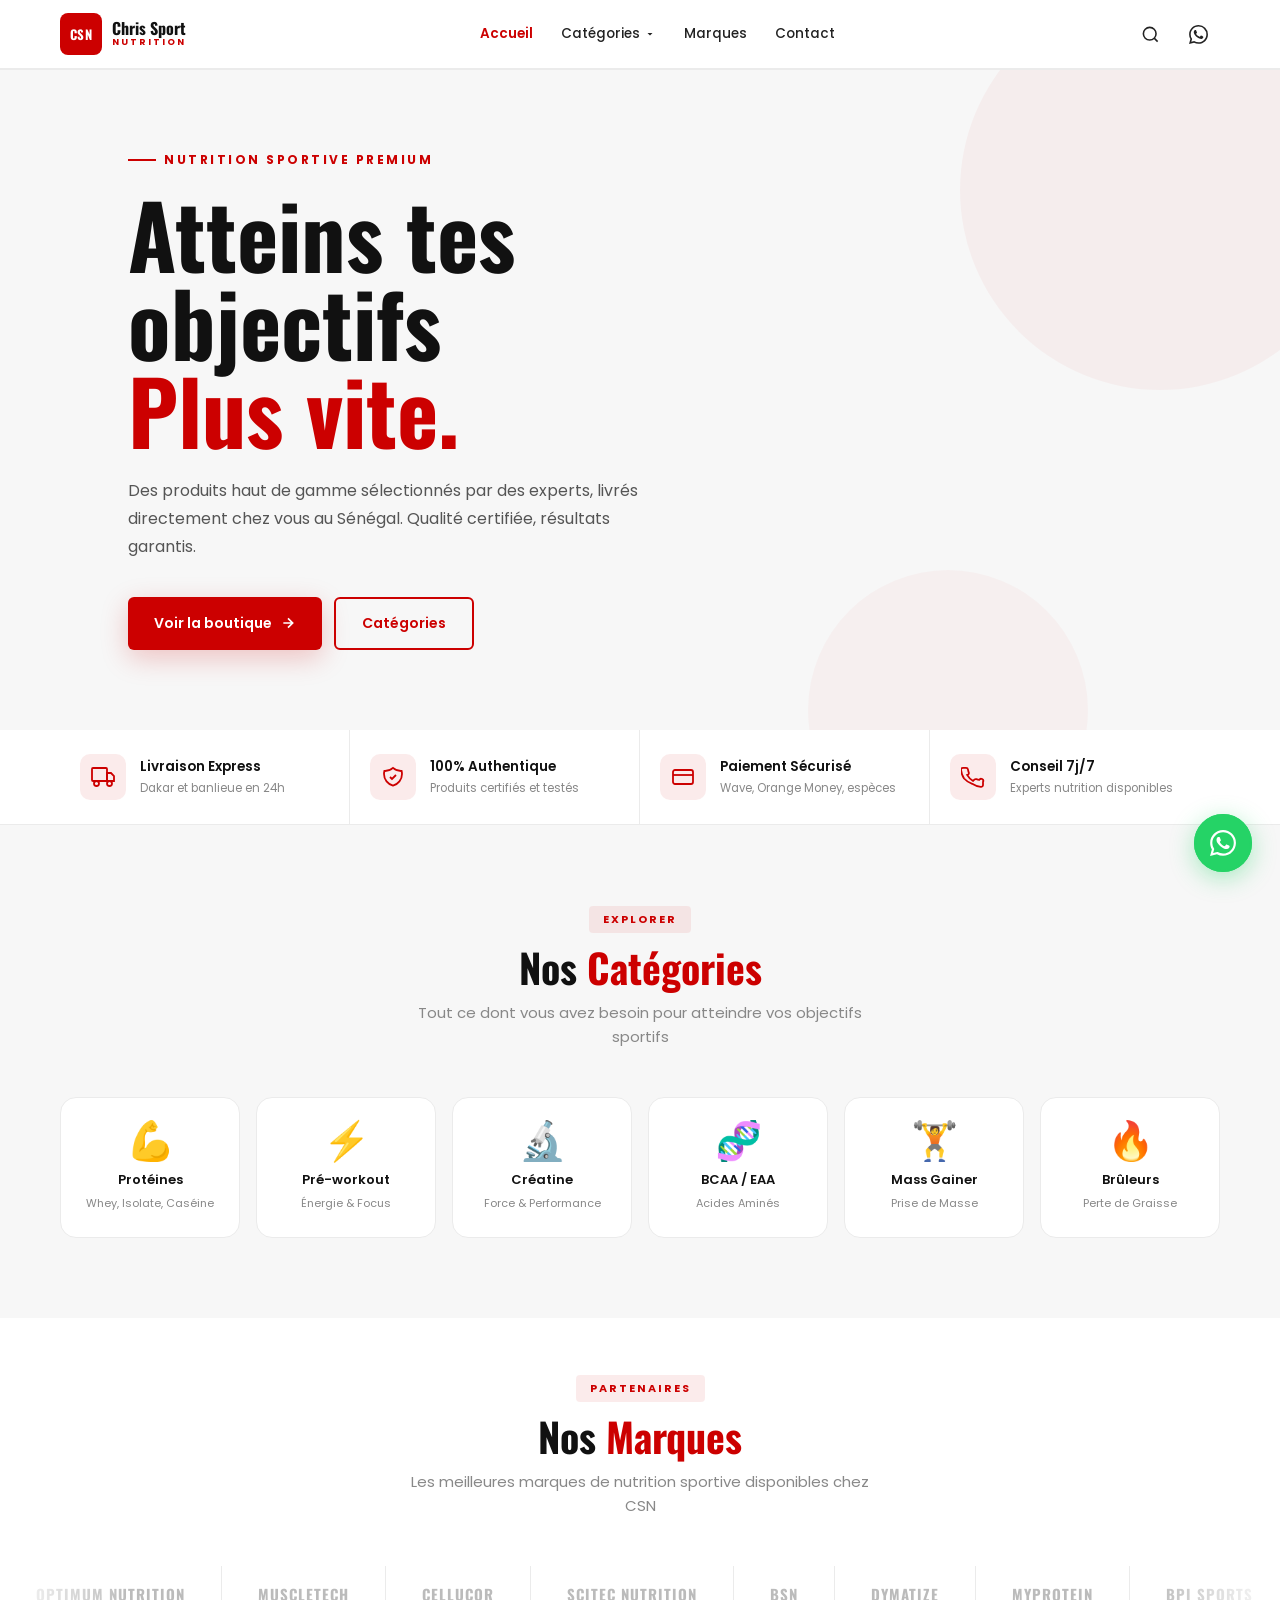
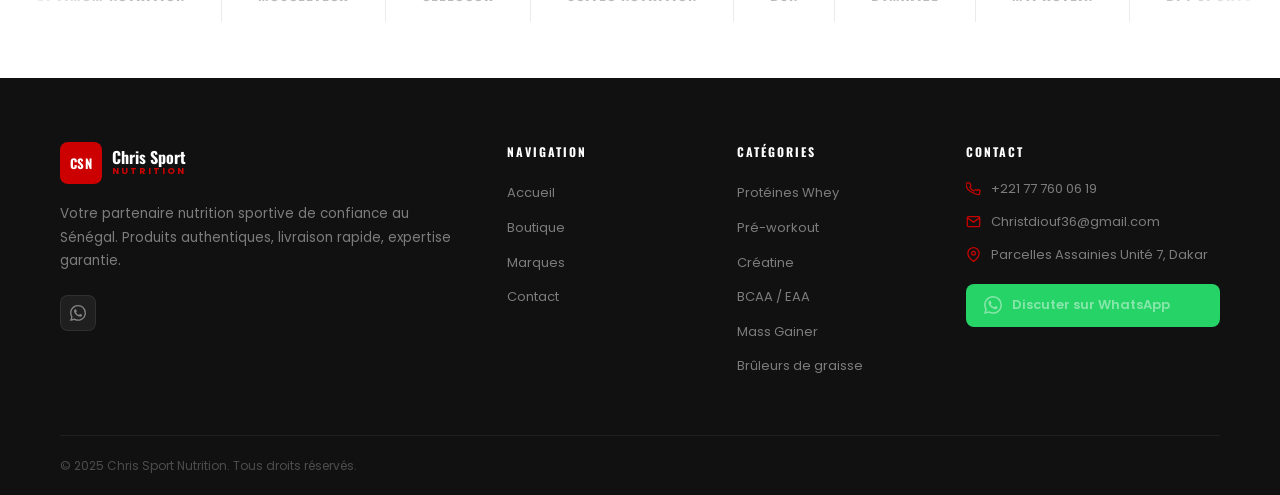
<file: index.html>
<!DOCTYPE html>
<html lang="fr">
<head>
  <meta charset="UTF-8" />
  <meta name="viewport" content="width=device-width, initial-scale=1.0" />
  <title>CSN Nutrition — Nutrition Sportive Haut de Gamme au Sénégal</title>
  <meta name="description" content="Chris Sport Nutrition — Produits de nutrition sportive 100% authentiques livrés à Dakar et au Sénégal. Whey, créatine, pré-workout, BCAA. Commandez sur WhatsApp." />
  <meta name="theme-color" content="#CC0000" />
  <link rel="icon" href="data:image/svg+xml,<svg xmlns='http://www.w3.org/2000/svg' viewBox='0 0 100 100'><rect width='100' height='100' rx='18' fill='%23CC0000'/><text y='.9em' font-size='70' x='50%' dominant-baseline='middle' text-anchor='middle' font-family='Arial Black' fill='white'>C</text></svg>" />
  <link rel="preconnect" href="https://fonts.googleapis.com" />
  <link rel="preconnect" href="https://fonts.gstatic.com" crossorigin />
  <link href="https://fonts.googleapis.com/css2?family=Oswald:wght@400;500;600;700&family=Poppins:wght@300;400;500;600;700&display=swap" rel="stylesheet" />
  <link rel="stylesheet" href="css/style.css" />
</head>
<body>

  <!-- HEADER -->
  <header class="header" id="header">
    <div class="header-inner container">
      <a href="index.html" class="logo">
        <div class="logo-mark">CSN</div>
        <div class="logo-text">
          <span class="logo-name">Chris Sport</span>
          <span class="logo-sub">Nutrition</span>
        </div>
      </a>

      <nav class="nav" id="nav">
        <ul class="nav-list">
          <li><a href="index.html" class="nav-link active">Accueil</a></li>
          <li class="nav-dropdown">
            <a href="shop.html" class="nav-link">
              Catégories
              <svg width="12" height="12" viewBox="0 0 24 24" fill="currentColor"><path d="M7 10l5 5 5-5z"/></svg>
            </a>
            <div class="dropdown-mega">
              <div class="dropdown-col">
                <h4>Protéines</h4>
                <a href="shop.html?cat=proteines">Whey Protein</a>
                <a href="shop.html?cat=proteines">Caséine</a>
                <a href="shop.html?cat=proteines">Isolate</a>
                <a href="shop.html?cat=proteines">Protéine Vegan</a>
              </div>
              <div class="dropdown-col">
                <h4>Performance</h4>
                <a href="shop.html?cat=preworkout">Pré-workout</a>
                <a href="shop.html?cat=creatine">Créatine</a>
                <a href="shop.html?cat=bcaa">BCAA / EAA</a>
                <a href="shop.html?cat=massgainer">Mass Gainer</a>
              </div>
              <div class="dropdown-col">
                <h4>Bien-être</h4>
                <a href="shop.html?cat=bruleurs">Brûleurs de graisse</a>
              </div>
            </div>
          </li>
          <li><a href="#marques" class="nav-link">Marques</a></li>
          <li><a href="#contact" class="nav-link">Contact</a></li>
        </ul>
      </nav>

      <div class="header-actions">
        <button class="action-btn" id="searchToggle" aria-label="Rechercher">
          <svg width="19" height="19" fill="none" stroke="currentColor" stroke-width="2" viewBox="0 0 24 24"><circle cx="11" cy="11" r="8"/><path d="m21 21-4.35-4.35"/></svg>
        </button>
        <a href="https://wa.me/221777600619" class="action-btn" aria-label="Commander sur WhatsApp" target="_blank">
          <svg width="19" height="19" fill="currentColor" viewBox="0 0 24 24"><path d="M17.472 14.382c-.297-.149-1.758-.867-2.03-.967-.273-.099-.471-.148-.67.15-.197.297-.767.966-.94 1.164-.173.199-.347.223-.644.075-.297-.15-1.255-.463-2.39-1.475-.883-.788-1.48-1.761-1.653-2.059-.173-.297-.018-.458.13-.606.134-.133.298-.347.446-.52.149-.174.198-.298.298-.497.099-.198.05-.371-.025-.52-.075-.149-.669-1.612-.916-2.207-.242-.579-.487-.5-.669-.51-.173-.008-.371-.01-.57-.01-.198 0-.52.074-.792.372-.272.297-1.04 1.016-1.04 2.479 0 1.462 1.065 2.875 1.213 3.074.149.198 2.096 3.2 5.077 4.487.709.306 1.262.489 1.694.625.712.227 1.36.195 1.871.118.571-.085 1.758-.719 2.006-1.413.248-.694.248-1.289.173-1.413-.074-.124-.272-.198-.57-.347m-5.421 7.403h-.004a9.87 9.87 0 01-5.031-1.378l-.361-.214-3.741.982.998-3.648-.235-.374a9.86 9.86 0 01-1.51-5.26c.001-5.45 4.436-9.884 9.888-9.884 2.64 0 5.122 1.03 6.988 2.898a9.825 9.825 0 012.893 6.994c-.003 5.45-4.437 9.884-9.885 9.884m8.413-18.297A11.815 11.815 0 0012.05 0C5.495 0 .16 5.335.157 11.892c0 2.096.547 4.142 1.588 5.945L.057 24l6.305-1.654a11.882 11.882 0 005.683 1.448h.005c6.554 0 11.89-5.335 11.893-11.893a11.821 11.821 0 00-3.48-8.413z"/></svg>
        </a>
        <button class="hamburger" id="hamburger" aria-label="Menu">
          <span></span><span></span><span></span>
        </button>
      </div>
    </div>

    <div class="search-bar" id="searchBar">
      <div class="container">
        <input type="text" placeholder="Rechercher un produit, une marque…" id="searchInput" />
        <button class="search-close" id="searchClose">
          <svg width="18" height="18" fill="none" stroke="currentColor" stroke-width="2" viewBox="0 0 24 24"><line x1="18" y1="6" x2="6" y2="18"/><line x1="6" y1="6" x2="18" y2="18"/></svg>
        </button>
      </div>
    </div>
  </header>

  <!-- HERO -->
  <section class="hero">
    <div class="hero-inner">
      <div class="hero-left" data-animate="fade-right">
        <div class="hero-eyebrow">
          <div class="eyebrow-line"></div>
          <span class="eyebrow-text">Nutrition Sportive Premium</span>
        </div>
        <h1 class="hero-title">
          Atteins tes objectifs<br/><span class="accent">Plus vite.</span>
        </h1>
        <p class="hero-desc">Des produits haut de gamme sélectionnés par des experts, livrés directement chez vous au Sénégal. Qualité certifiée, résultats garantis.</p>
        <div class="hero-ctas">
          <a href="shop.html" class="btn btn-primary">
            Voir la boutique
            <svg width="16" height="16" fill="none" stroke="currentColor" stroke-width="2.5" viewBox="0 0 24 24"><path d="M5 12h14M12 5l7 7-7 7"/></svg>
          </a>
          <a href="#categories" class="btn btn-outline">Catégories</a>
        </div>
      </div>
    </div>
  </section>

  <!-- FEATURES BAR -->
  <section class="features">
    <div class="container">
      <div class="features-grid">
        <div class="feature-item" data-animate="fade-up">
          <div class="feature-icon">
            <svg width="24" height="24" fill="none" stroke="currentColor" stroke-width="1.8" viewBox="0 0 24 24"><rect x="1" y="3" width="15" height="13" rx="1"/><path d="M16 8h4l3 3v5h-7V8z"/><circle cx="5.5" cy="18.5" r="2.5"/><circle cx="18.5" cy="18.5" r="2.5"/></svg>
          </div>
          <div>
            <h3>Livraison Express</h3>
            <p>Dakar et banlieue en 24h</p>
          </div>
        </div>
        <div class="feature-item" data-animate="fade-up" data-delay="80">
          <div class="feature-icon">
            <svg width="24" height="24" fill="none" stroke="currentColor" stroke-width="1.8" viewBox="0 0 24 24"><path d="M9 12l2 2 4-4m5.618-4.016A11.955 11.955 0 0112 2.944a11.955 11.955 0 01-8.618 3.04A12.02 12.02 0 003 9c0 5.591 3.824 10.29 9 11.622 5.176-1.332 9-6.03 9-11.622 0-1.042-.133-2.052-.382-3.016z"/></svg>
          </div>
          <div>
            <h3>100% Authentique</h3>
            <p>Produits certifiés et testés</p>
          </div>
        </div>
        <div class="feature-item" data-animate="fade-up" data-delay="160">
          <div class="feature-icon">
            <svg width="24" height="24" fill="none" stroke="currentColor" stroke-width="1.8" viewBox="0 0 24 24"><rect x="2" y="5" width="20" height="14" rx="2"/><path d="M2 10h20"/></svg>
          </div>
          <div>
            <h3>Paiement Sécurisé</h3>
            <p>Wave, Orange Money, espèces</p>
          </div>
        </div>
        <div class="feature-item" data-animate="fade-up" data-delay="240">
          <div class="feature-icon">
            <svg width="24" height="24" fill="none" stroke="currentColor" stroke-width="1.8" viewBox="0 0 24 24"><path d="M22 16.92v3a2 2 0 01-2.18 2 19.79 19.79 0 01-8.63-3.07A19.5 19.5 0 013.07 13.5a19.79 19.79 0 01-3.07-8.67A2 2 0 012 2.84h3a2 2 0 012 1.72 12.84 12.84 0 00.7 2.81 2 2 0 01-.45 2.11L6.09 9.91a16 16 0 006 6l1.27-1.27a2 2 0 012.11-.45 12.84 12.84 0 002.81.7A2 2 0 0122 16.92z"/></svg>
          </div>
          <div>
            <h3>Conseil 7j/7</h3>
            <p>Experts nutrition disponibles</p>
          </div>
        </div>
      </div>
    </div>
  </section>

  <!-- CATEGORIES -->
  <section class="categories section" id="categories">
    <div class="container">
      <div class="section-header" data-animate="fade-up">
        <span class="section-tag">Explorer</span>
        <h2 class="section-title">Nos <span>Catégories</span></h2>
        <p class="section-desc">Tout ce dont vous avez besoin pour atteindre vos objectifs sportifs</p>
      </div>
      <div class="cat-grid">
        <a href="shop.html?cat=proteines" class="cat-card" data-animate="fade-up">
          <span class="cat-emoji">💪</span>
          <h3>Protéines</h3>
          <p>Whey, Isolate, Caséine</p>
        </a>
        <a href="shop.html?cat=preworkout" class="cat-card" data-animate="fade-up" data-delay="60">
          <span class="cat-emoji">⚡</span>
          <h3>Pré-workout</h3>
          <p>Énergie & Focus</p>
        </a>
        <a href="shop.html?cat=creatine" class="cat-card" data-animate="fade-up" data-delay="120">
          <span class="cat-emoji">🔬</span>
          <h3>Créatine</h3>
          <p>Force & Performance</p>
        </a>
        <a href="shop.html?cat=bcaa" class="cat-card" data-animate="fade-up" data-delay="180">
          <span class="cat-emoji">🧬</span>
          <h3>BCAA / EAA</h3>
          <p>Acides Aminés</p>
        </a>
        <a href="shop.html?cat=massgainer" class="cat-card" data-animate="fade-up" data-delay="240">
          <span class="cat-emoji">🏋️</span>
          <h3>Mass Gainer</h3>
          <p>Prise de Masse</p>
        </a>
        <a href="shop.html?cat=bruleurs" class="cat-card" data-animate="fade-up" data-delay="300">
          <span class="cat-emoji">🔥</span>
          <h3>Brûleurs</h3>
          <p>Perte de Graisse</p>
        </a>
      </div>
    </div>
  </section>

  <!-- BRANDS -->
  <section class="brands" id="marques">
    <div class="container">
      <div class="section-header" data-animate="fade-up">
        <span class="section-tag">Partenaires</span>
        <h2 class="section-title">Nos <span>Marques</span></h2>
        <p class="section-desc">Les meilleures marques de nutrition sportive disponibles chez CSN</p>
      </div>
    </div>
    <div class="brands-wrap" data-animate="fade-up">
      <div class="brands-track">
        <div class="brand-item">Optimum Nutrition</div>
        <div class="brand-item">MuscleTech</div>
        <div class="brand-item">Cellucor</div>
        <div class="brand-item">Scitec Nutrition</div>
        <div class="brand-item">BSN</div>
        <div class="brand-item">Dymatize</div>
        <div class="brand-item">MyProtein</div>
        <div class="brand-item">BPI Sports</div>
        <div class="brand-item">Ronnie Coleman</div>
        <div class="brand-item">Optimum Nutrition</div>
        <div class="brand-item">MuscleTech</div>
        <div class="brand-item">Cellucor</div>
        <div class="brand-item">Scitec Nutrition</div>
        <div class="brand-item">BSN</div>
        <div class="brand-item">Dymatize</div>
        <div class="brand-item">MyProtein</div>
        <div class="brand-item">BPI Sports</div>
        <div class="brand-item">Ronnie Coleman</div>
      </div>
    </div>
  </section>

  <!-- FOOTER -->
  <footer class="footer" id="contact">
    <div class="container">
      <div class="footer-grid">
        <div class="footer-about">
          <a href="index.html" class="logo">
            <div class="logo-mark">CSN</div>
            <div class="logo-text">
              <span class="logo-name" style="color:#fff">Chris Sport</span>
              <span class="logo-sub">Nutrition</span>
            </div>
          </a>
          <p>Votre partenaire nutrition sportive de confiance au Sénégal. Produits authentiques, livraison rapide, expertise garantie.</p>
          <div class="footer-social">
            <a href="https://wa.me/221777600619" class="social-btn" aria-label="WhatsApp" target="_blank">
              <svg width="16" height="16" fill="currentColor" viewBox="0 0 24 24"><path d="M17.472 14.382c-.297-.149-1.758-.867-2.03-.967-.273-.099-.471-.148-.67.15-.197.297-.767.966-.94 1.164-.173.199-.347.223-.644.075-.297-.15-1.255-.463-2.39-1.475-.883-.788-1.48-1.761-1.653-2.059-.173-.297-.018-.458.13-.606.134-.133.298-.347.446-.52.149-.174.198-.298.298-.497.099-.198.05-.371-.025-.52-.075-.149-.669-1.612-.916-2.207-.242-.579-.487-.5-.669-.51-.173-.008-.371-.01-.57-.01-.198 0-.52.074-.792.372-.272.297-1.04 1.016-1.04 2.479 0 1.462 1.065 2.875 1.213 3.074.149.198 2.096 3.2 5.077 4.487.709.306 1.262.489 1.694.625.712.227 1.36.195 1.871.118.571-.085 1.758-.719 2.006-1.413.248-.694.248-1.289.173-1.413-.074-.124-.272-.198-.57-.347m-5.421 7.403h-.004a9.87 9.87 0 01-5.031-1.378l-.361-.214-3.741.982.998-3.648-.235-.374a9.86 9.86 0 01-1.51-5.26c.001-5.45 4.436-9.884 9.888-9.884 2.64 0 5.122 1.03 6.988 2.898a9.825 9.825 0 012.893 6.994c-.003 5.45-4.437 9.884-9.885 9.884m8.413-18.297A11.815 11.815 0 0012.05 0C5.495 0 .16 5.335.157 11.892c0 2.096.547 4.142 1.588 5.945L.057 24l6.305-1.654a11.882 11.882 0 005.683 1.448h.005c6.554 0 11.89-5.335 11.893-11.893a11.821 11.821 0 00-3.48-8.413z"/></svg>
            </a>
          </div>
        </div>
        <div class="footer-col">
          <h4>Navigation</h4>
          <ul>
            <li><a href="index.html">Accueil</a></li>
            <li><a href="shop.html">Boutique</a></li>
            <li><a href="#marques">Marques</a></li>
            <li><a href="#contact">Contact</a></li>
          </ul>
        </div>
        <div class="footer-col">
          <h4>Catégories</h4>
          <ul>
            <li><a href="shop.html?cat=proteines">Protéines Whey</a></li>
            <li><a href="shop.html?cat=preworkout">Pré-workout</a></li>
            <li><a href="shop.html?cat=creatine">Créatine</a></li>
            <li><a href="shop.html?cat=bcaa">BCAA / EAA</a></li>
            <li><a href="shop.html?cat=massgainer">Mass Gainer</a></li>
            <li><a href="shop.html?cat=bruleurs">Brûleurs de graisse</a></li>
          </ul>
        </div>
        <div class="footer-col">
          <h4>Contact</h4>
          <div class="contact-item">
            <svg width="15" height="15" fill="none" stroke="currentColor" stroke-width="2" viewBox="0 0 24 24"><path d="M22 16.92v3a2 2 0 01-2.18 2 19.79 19.79 0 01-8.63-3.07A19.5 19.5 0 013.07 13.5a19.79 19.79 0 01-3.07-8.67A2 2 0 012 2.84h3a2 2 0 012 1.72 12.84 12.84 0 00.7 2.81 2 2 0 01-.45 2.11L6.09 9.91a16 16 0 006 6l1.27-1.27a2 2 0 012.11-.45 12.84 12.84 0 002.81.7A2 2 0 0122 16.92z"/></svg>
            +221 77 760 06 19
          </div>
          <div class="contact-item">
            <svg width="15" height="15" fill="none" stroke="currentColor" stroke-width="2" viewBox="0 0 24 24"><path d="M4 4h16c1.1 0 2 .9 2 2v12c0 1.1-.9 2-2 2H4c-1.1 0-2-.9-2-2V6c0-1.1.9-2 2-2z"/><polyline points="22,6 12,13 2,6"/></svg>
            Christdiouf36@gmail.com
          </div>
          <div class="contact-item">
            <svg width="15" height="15" fill="none" stroke="currentColor" stroke-width="2" viewBox="0 0 24 24"><path d="M21 10c0 7-9 13-9 13s-9-6-9-13a9 9 0 0118 0z"/><circle cx="12" cy="10" r="3"/></svg>
            Parcelles Assainies Unité 7, Dakar
          </div>
          <a href="https://wa.me/221777600619" class="wa-btn" target="_blank">
            <svg width="18" height="18" fill="currentColor" viewBox="0 0 24 24"><path d="M17.472 14.382c-.297-.149-1.758-.867-2.03-.967-.273-.099-.471-.148-.67.15-.197.297-.767.966-.94 1.164-.173.199-.347.223-.644.075-.297-.15-1.255-.463-2.39-1.475-.883-.788-1.48-1.761-1.653-2.059-.173-.297-.018-.458.13-.606.134-.133.298-.347.446-.52.149-.174.198-.298.298-.497.099-.198.05-.371-.025-.52-.075-.149-.669-1.612-.916-2.207-.242-.579-.487-.5-.669-.51-.173-.008-.371-.01-.57-.01-.198 0-.52.074-.792.372-.272.297-1.04 1.016-1.04 2.479 0 1.462 1.065 2.875 1.213 3.074.149.198 2.096 3.2 5.077 4.487.709.306 1.262.489 1.694.625.712.227 1.36.195 1.871.118.571-.085 1.758-.719 2.006-1.413.248-.694.248-1.289.173-1.413-.074-.124-.272-.198-.57-.347m-5.421 7.403h-.004a9.87 9.87 0 01-5.031-1.378l-.361-.214-3.741.982.998-3.648-.235-.374a9.86 9.86 0 01-1.51-5.26c.001-5.45 4.436-9.884 9.888-9.884 2.64 0 5.122 1.03 6.988 2.898a9.825 9.825 0 012.893 6.994c-.003 5.45-4.437 9.884-9.885 9.884m8.413-18.297A11.815 11.815 0 0012.05 0C5.495 0 .16 5.335.157 11.892c0 2.096.547 4.142 1.588 5.945L.057 24l6.305-1.654a11.882 11.882 0 005.683 1.448h.005c6.554 0 11.89-5.335 11.893-11.893a11.821 11.821 0 00-3.48-8.413z"/></svg>
            Discuter sur WhatsApp
          </a>
        </div>
      </div>
      <div class="footer-bottom">
        <p>© 2025 Chris Sport Nutrition. Tous droits réservés.</p>
      </div>
    </div>
  </footer>

  <!-- WhatsApp Float -->
  <a href="https://wa.me/221777600619" class="wa-float" target="_blank" aria-label="WhatsApp">
    <svg width="26" height="26" fill="currentColor" viewBox="0 0 24 24"><path d="M17.472 14.382c-.297-.149-1.758-.867-2.03-.967-.273-.099-.471-.148-.67.15-.197.297-.767.966-.94 1.164-.173.199-.347.223-.644.075-.297-.15-1.255-.463-2.39-1.475-.883-.788-1.48-1.761-1.653-2.059-.173-.297-.018-.458.13-.606.134-.133.298-.347.446-.52.149-.174.198-.298.298-.497.099-.198.05-.371-.025-.52-.075-.149-.669-1.612-.916-2.207-.242-.579-.487-.5-.669-.51-.173-.008-.371-.01-.57-.01-.198 0-.52.074-.792.372-.272.297-1.04 1.016-1.04 2.479 0 1.462 1.065 2.875 1.213 3.074.149.198 2.096 3.2 5.077 4.487.709.306 1.262.489 1.694.625.712.227 1.36.195 1.871.118.571-.085 1.758-.719 2.006-1.413.248-.694.248-1.289.173-1.413-.074-.124-.272-.198-.57-.347m-5.421 7.403h-.004a9.87 9.87 0 01-5.031-1.378l-.361-.214-3.741.982.998-3.648-.235-.374a9.86 9.86 0 01-1.51-5.26c.001-5.45 4.436-9.884 9.888-9.884 2.64 0 5.122 1.03 6.988 2.898a9.825 9.825 0 012.893 6.994c-.003 5.45-4.437 9.884-9.885 9.884m8.413-18.297A11.815 11.815 0 0012.05 0C5.495 0 .16 5.335.157 11.892c0 2.096.547 4.142 1.588 5.945L.057 24l6.305-1.654a11.882 11.882 0 005.683 1.448h.005c6.554 0 11.89-5.335 11.893-11.893a11.821 11.821 0 00-3.48-8.413z"/></svg>
    <span class="wa-pulse"></span>
  </a>

  <script src="js/main.js"></script>
</body>
</html>
</file>
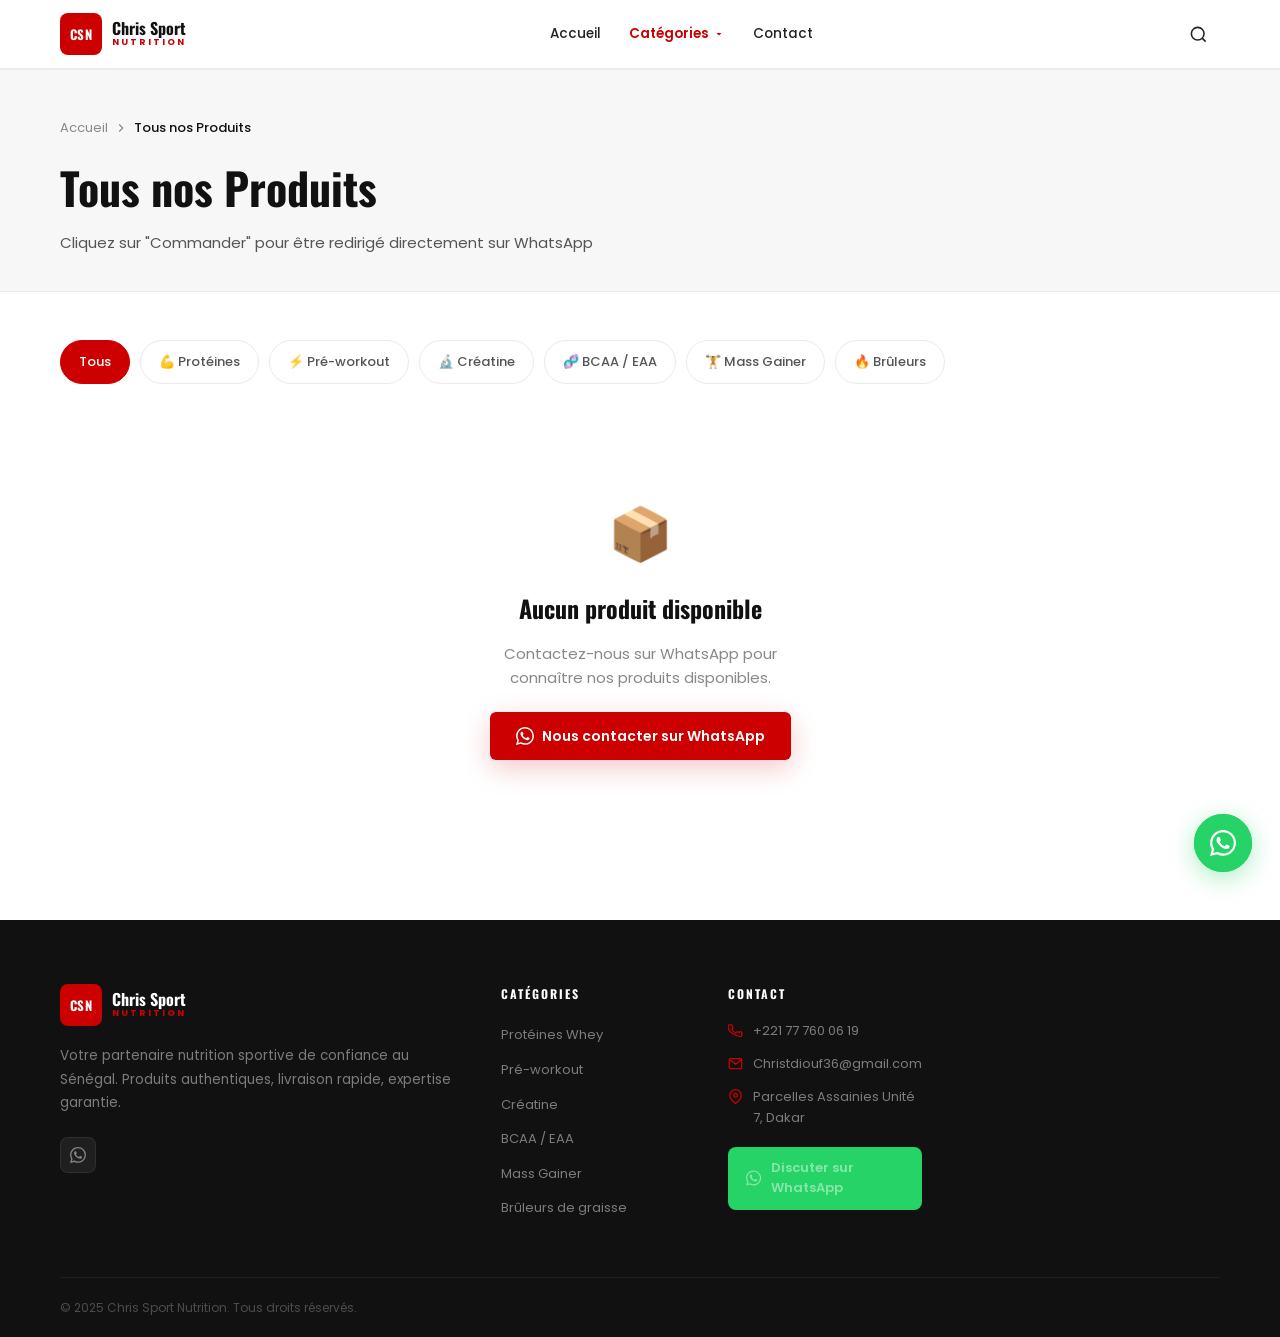
<file: shop.html>
<!DOCTYPE html>
<html lang="fr">
<head>
  <meta charset="UTF-8" />
  <meta name="viewport" content="width=device-width, initial-scale=1.0" />
  <title>Boutique — CSN Nutrition Sénégal</title>
  <meta name="description" content="Boutique CSN Nutrition — Commandez vos produits de nutrition sportive directement sur WhatsApp. Livraison à Dakar, Parcelles Assainies." />
  <meta name="theme-color" content="#CC0000" />
  <link rel="icon" href="data:image/svg+xml,<svg xmlns='http://www.w3.org/2000/svg' viewBox='0 0 100 100'><rect width='100' height='100' rx='18' fill='%23CC0000'/><text y='.9em' font-size='70' x='50%' dominant-baseline='middle' text-anchor='middle' font-family='Arial Black' fill='white'>C</text></svg>" />
  <link rel="preconnect" href="https://fonts.googleapis.com" />
  <link rel="preconnect" href="https://fonts.gstatic.com" crossorigin />
  <link href="https://fonts.googleapis.com/css2?family=Oswald:wght@400;500;600;700&family=Poppins:wght@300;400;500;600;700&display=swap" rel="stylesheet" />
  <link rel="stylesheet" href="css/style.css" />
</head>
<body>

  <!-- HEADER -->
  <header class="header" id="header">
    <div class="header-inner container">
      <a href="index.html" class="logo">
        <div class="logo-mark">CSN</div>
        <div class="logo-text">
          <span class="logo-name">Chris Sport</span>
          <span class="logo-sub">Nutrition</span>
        </div>
      </a>

      <nav class="nav" id="nav">
        <ul class="nav-list">
          <li><a href="index.html" class="nav-link">Accueil</a></li>
          <li class="nav-dropdown">
            <a href="shop.html" class="nav-link active">
              Catégories
              <svg width="12" height="12" viewBox="0 0 24 24" fill="currentColor"><path d="M7 10l5 5 5-5z"/></svg>
            </a>
            <div class="dropdown-mega">
              <div class="dropdown-col">
                <h4>Protéines</h4>
                <a href="shop.html?cat=proteines">Whey Protein</a>
                <a href="shop.html?cat=proteines">Caséine</a>
                <a href="shop.html?cat=proteines">Isolate</a>
                <a href="shop.html?cat=proteines">Protéine Vegan</a>
              </div>
              <div class="dropdown-col">
                <h4>Performance</h4>
                <a href="shop.html?cat=preworkout">Pré-workout</a>
                <a href="shop.html?cat=creatine">Créatine</a>
                <a href="shop.html?cat=bcaa">BCAA / EAA</a>
                <a href="shop.html?cat=massgainer">Mass Gainer</a>
              </div>
              <div class="dropdown-col">
                <h4>Bien-être</h4>
                <a href="shop.html?cat=bruleurs">Brûleurs de graisse</a>
              </div>
            </div>
          </li>
          <li><a href="index.html#contact" class="nav-link">Contact</a></li>
        </ul>
      </nav>

      <div class="header-actions">
        <button class="action-btn" id="searchToggle" aria-label="Rechercher">
          <svg width="19" height="19" fill="none" stroke="currentColor" stroke-width="2" viewBox="0 0 24 24"><circle cx="11" cy="11" r="8"/><path d="m21 21-4.35-4.35"/></svg>
        </button>
        <button class="hamburger" id="hamburger" aria-label="Menu">
          <span></span><span></span><span></span>
        </button>
      </div>
    </div>

    <div class="search-bar" id="searchBar">
      <div class="container">
        <input type="text" placeholder="Rechercher un produit, une marque…" id="searchInput" />
        <button class="search-close" id="searchClose">
          <svg width="18" height="18" fill="none" stroke="currentColor" stroke-width="2" viewBox="0 0 24 24"><line x1="18" y1="6" x2="6" y2="18"/><line x1="6" y1="6" x2="18" y2="18"/></svg>
        </button>
      </div>
    </div>
  </header>

  <!-- PAGE HEADER -->
  <div class="shop-page-header">
    <div class="container">
      <div class="shop-breadcrumb">
        <a href="index.html">Accueil</a>
        <svg width="14" height="14" fill="none" stroke="currentColor" stroke-width="2" viewBox="0 0 24 24"><path d="M9 18l6-6-6-6"/></svg>
        <span id="breadcrumbCat">Boutique</span>
      </div>
      <h1 id="shopTitle">Tous nos Produits</h1>
      <p>Cliquez sur "Commander" pour être redirigé directement sur WhatsApp</p>
    </div>
  </div>

  <!-- SHOP -->
  <section class="shop-section section">
    <div class="container">

      <!-- FILTERS -->
      <div class="shop-filters">
        <button class="filter-btn active" data-filter="tous">Tous</button>
        <button class="filter-btn" data-filter="proteines">💪 Protéines</button>
        <button class="filter-btn" data-filter="preworkout">⚡ Pré-workout</button>
        <button class="filter-btn" data-filter="creatine">🔬 Créatine</button>
        <button class="filter-btn" data-filter="bcaa">🧬 BCAA / EAA</button>
        <button class="filter-btn" data-filter="massgainer">🏋️ Mass Gainer</button>
        <button class="filter-btn" data-filter="bruleurs">🔥 Brûleurs</button>
      </div>

      <p class="shop-count" id="shopCount"></p>
    
      <!-- GRILLE PRODUITS — Ajoutez vos produits ici -->
      <div class="products-grid" id="productsGrid">


</div>

      <!-- MESSAGE VIDE -->
      <div class="shop-empty" id="shopEmpty">
        <div class="shop-empty-icon">📦</div>
        <h3>Aucun produit disponible</h3>
        <p>Contactez-nous sur WhatsApp pour connaître nos produits disponibles.</p>
        <a href="https://wa.me/221777600619?text=Bonjour%20CSN%20Nutrition%2C%20quels%20produits%20avez-vous%20en%20stock%20%3F" class="btn btn-primary" target="_blank">
          <svg width="18" height="18" fill="currentColor" viewBox="0 0 24 24"><path d="M17.472 14.382c-.297-.149-1.758-.867-2.03-.967-.273-.099-.471-.148-.67.15-.197.297-.767.966-.94 1.164-.173.199-.347.223-.644.075-.297-.15-1.255-.463-2.39-1.475-.883-.788-1.48-1.761-1.653-2.059-.173-.297-.018-.458.13-.606.134-.133.298-.347.446-.52.149-.174.198-.298.298-.497.099-.198.05-.371-.025-.52-.075-.149-.669-1.612-.916-2.207-.242-.579-.487-.5-.669-.51-.173-.008-.371-.01-.57-.01-.198 0-.52.074-.792.372-.272.297-1.04 1.016-1.04 2.479 0 1.462 1.065 2.875 1.213 3.074.149.198 2.096 3.2 5.077 4.487.709.306 1.262.489 1.694.625.712.227 1.36.195 1.871.118.571-.085 1.758-.719 2.006-1.413.248-.694.248-1.289.173-1.413-.074-.124-.272-.198-.57-.347m-5.421 7.403h-.004a9.87 9.87 0 01-5.031-1.378l-.361-.214-3.741.982.998-3.648-.235-.374a9.86 9.86 0 01-1.51-5.26c.001-5.45 4.436-9.884 9.888-9.884 2.64 0 5.122 1.03 6.988 2.898a9.825 9.825 0 012.893 6.994c-.003 5.45-4.437 9.884-9.885 9.884m8.413-18.297A11.815 11.815 0 0012.05 0C5.495 0 .16 5.335.157 11.892c0 2.096.547 4.142 1.588 5.945L.057 24l6.305-1.654a11.882 11.882 0 005.683 1.448h.005c6.554 0 11.89-5.335 11.893-11.893a11.821 11.821 0 00-3.48-8.413z"/></svg>
          Nous contacter sur WhatsApp
        </a>
      </div>

    </div>
  </section>

  <!-- FOOTER -->
  <footer class="footer" id="contact">
    <div class="container">
      <div class="footer-grid">
        <div class="footer-about">
          <a href="index.html" class="logo">
            <div class="logo-mark">CSN</div>
            <div class="logo-text">
              <span class="logo-name" style="color:#fff">Chris Sport</span>
              <span class="logo-sub">Nutrition</span>
            </div>
          </a>
          <p>Votre partenaire nutrition sportive de confiance au Sénégal. Produits authentiques, livraison rapide, expertise garantie.</p>
          <div class="footer-social">
            <a href="https://wa.me/221777600619" class="social-btn" aria-label="WhatsApp">
              <svg width="16" height="16" fill="currentColor" viewBox="0 0 24 24"><path d="M17.472 14.382c-.297-.149-1.758-.867-2.03-.967-.273-.099-.471-.148-.67.15-.197.297-.767.966-.94 1.164-.173.199-.347.223-.644.075-.297-.15-1.255-.463-2.39-1.475-.883-.788-1.48-1.761-1.653-2.059-.173-.297-.018-.458.13-.606.134-.133.298-.347.446-.52.149-.174.198-.298.298-.497.099-.198.05-.371-.025-.52-.075-.149-.669-1.612-.916-2.207-.242-.579-.487-.5-.669-.51-.173-.008-.371-.01-.57-.01-.198 0-.52.074-.792.372-.272.297-1.04 1.016-1.04 2.479 0 1.462 1.065 2.875 1.213 3.074.149.198 2.096 3.2 5.077 4.487.709.306 1.262.489 1.694.625.712.227 1.36.195 1.871.118.571-.085 1.758-.719 2.006-1.413.248-.694.248-1.289.173-1.413-.074-.124-.272-.198-.57-.347m-5.421 7.403h-.004a9.87 9.87 0 01-5.031-1.378l-.361-.214-3.741.982.998-3.648-.235-.374a9.86 9.86 0 01-1.51-5.26c.001-5.45 4.436-9.884 9.888-9.884 2.64 0 5.122 1.03 6.988 2.898a9.825 9.825 0 012.893 6.994c-.003 5.45-4.437 9.884-9.885 9.884m8.413-18.297A11.815 11.815 0 0012.05 0C5.495 0 .16 5.335.157 11.892c0 2.096.547 4.142 1.588 5.945L.057 24l6.305-1.654a11.882 11.882 0 005.683 1.448h.005c6.554 0 11.89-5.335 11.893-11.893a11.821 11.821 0 00-3.48-8.413z"/></svg>
            </a>
          </div>
        </div>
        <div class="footer-col">
          <h4>Catégories</h4>
          <ul>
            <li><a href="shop.html?cat=proteines">Protéines Whey</a></li>
            <li><a href="shop.html?cat=preworkout">Pré-workout</a></li>
            <li><a href="shop.html?cat=creatine">Créatine</a></li>
            <li><a href="shop.html?cat=bcaa">BCAA / EAA</a></li>
            <li><a href="shop.html?cat=massgainer">Mass Gainer</a></li>
            <li><a href="shop.html?cat=bruleurs">Brûleurs de graisse</a></li>
          </ul>
        </div>
        <div class="footer-col">
          <h4>Contact</h4>
          <div class="contact-item">
            <svg width="15" height="15" fill="none" stroke="currentColor" stroke-width="2" viewBox="0 0 24 24"><path d="M22 16.92v3a2 2 0 01-2.18 2 19.79 19.79 0 01-8.63-3.07A19.5 19.5 0 013.07 13.5a19.79 19.79 0 01-3.07-8.67A2 2 0 012 2.84h3a2 2 0 012 1.72 12.84 12.84 0 00.7 2.81 2 2 0 01-.45 2.11L6.09 9.91a16 16 0 006 6l1.27-1.27a2 2 0 012.11-.45 12.84 12.84 0 002.81.7A2 2 0 0122 16.92z"/></svg>
            +221 77 760 06 19
          </div>
          <div class="contact-item">
            <svg width="15" height="15" fill="none" stroke="currentColor" stroke-width="2" viewBox="0 0 24 24"><path d="M4 4h16c1.1 0 2 .9 2 2v12c0 1.1-.9 2-2 2H4c-1.1 0-2-.9-2-2V6c0-1.1.9-2 2-2z"/><polyline points="22,6 12,13 2,6"/></svg>
            Christdiouf36@gmail.com
          </div>
          <div class="contact-item">
            <svg width="15" height="15" fill="none" stroke="currentColor" stroke-width="2" viewBox="0 0 24 24"><path d="M21 10c0 7-9 13-9 13s-9-6-9-13a9 9 0 0118 0z"/><circle cx="12" cy="10" r="3"/></svg>
            Parcelles Assainies Unité 7, Dakar
          </div>
          <a href="https://wa.me/221777600619" class="wa-btn" target="_blank">
            <svg width="18" height="18" fill="currentColor" viewBox="0 0 24 24"><path d="M17.472 14.382c-.297-.149-1.758-.867-2.03-.967-.273-.099-.471-.148-.67.15-.197.297-.767.966-.94 1.164-.173.199-.347.223-.644.075-.297-.15-1.255-.463-2.39-1.475-.883-.788-1.48-1.761-1.653-2.059-.173-.297-.018-.458.13-.606.134-.133.298-.347.446-.52.149-.174.198-.298.298-.497.099-.198.05-.371-.025-.52-.075-.149-.669-1.612-.916-2.207-.242-.579-.487-.5-.669-.51-.173-.008-.371-.01-.57-.01-.198 0-.52.074-.792.372-.272.297-1.04 1.016-1.04 2.479 0 1.462 1.065 2.875 1.213 3.074.149.198 2.096 3.2 5.077 4.487.709.306 1.262.489 1.694.625.712.227 1.36.195 1.871.118.571-.085 1.758-.719 2.006-1.413.248-.694.248-1.289.173-1.413-.074-.124-.272-.198-.57-.347m-5.421 7.403h-.004a9.87 9.87 0 01-5.031-1.378l-.361-.214-3.741.982.998-3.648-.235-.374a9.86 9.86 0 01-1.51-5.26c.001-5.45 4.436-9.884 9.888-9.884 2.64 0 5.122 1.03 6.988 2.898a9.825 9.825 0 012.893 6.994c-.003 5.45-4.437 9.884-9.885 9.884m8.413-18.297A11.815 11.815 0 0012.05 0C5.495 0 .16 5.335.157 11.892c0 2.096.547 4.142 1.588 5.945L.057 24l6.305-1.654a11.882 11.882 0 005.683 1.448h.005c6.554 0 11.89-5.335 11.893-11.893a11.821 11.821 0 00-3.48-8.413z"/></svg>
            Discuter sur WhatsApp
          </a>
        </div>
      </div>
      <div class="footer-bottom">
        <p>© 2025 Chris Sport Nutrition. Tous droits réservés.</p>
      </div>
    </div>
  </footer>

  <!-- WhatsApp Float -->
  <a href="https://wa.me/221777600619" class="wa-float" target="_blank" aria-label="WhatsApp">
    <svg width="26" height="26" fill="currentColor" viewBox="0 0 24 24"><path d="M17.472 14.382c-.297-.149-1.758-.867-2.03-.967-.273-.099-.471-.148-.67.15-.197.297-.767.966-.94 1.164-.173.199-.347.223-.644.075-.297-.15-1.255-.463-2.39-1.475-.883-.788-1.48-1.761-1.653-2.059-.173-.297-.018-.458.13-.606.134-.133.298-.347.446-.52.149-.174.198-.298.298-.497.099-.198.05-.371-.025-.52-.075-.149-.669-1.612-.916-2.207-.242-.579-.487-.5-.669-.51-.173-.008-.371-.01-.57-.01-.198 0-.52.074-.792.372-.272.297-1.04 1.016-1.04 2.479 0 1.462 1.065 2.875 1.213 3.074.149.198 2.096 3.2 5.077 4.487.709.306 1.262.489 1.694.625.712.227 1.36.195 1.871.118.571-.085 1.758-.719 2.006-1.413.248-.694.248-1.289.173-1.413-.074-.124-.272-.198-.57-.347m-5.421 7.403h-.004a9.87 9.87 0 01-5.031-1.378l-.361-.214-3.741.982.998-3.648-.235-.374a9.86 9.86 0 01-1.51-5.26c.001-5.45 4.436-9.884 9.888-9.884 2.64 0 5.122 1.03 6.988 2.898a9.825 9.825 0 012.893 6.994c-.003 5.45-4.437 9.884-9.885 9.884m8.413-18.297A11.815 11.815 0 0012.05 0C5.495 0 .16 5.335.157 11.892c0 2.096.547 4.142 1.588 5.945L.057 24l6.305-1.654a11.882 11.882 0 005.683 1.448h.005c6.554 0 11.89-5.335 11.893-11.893a11.821 11.821 0 00-3.48-8.413z"/></svg>
    <span class="wa-pulse"></span>
  </a>

  <script src="js/main.js"></script>
  <script>
    const filters = document.querySelectorAll('.filter-btn');
    const countEl = document.getElementById('shopCount');
    const emptyEl = document.getElementById('shopEmpty');
    const titleEl = document.getElementById('shopTitle');
    const breadEl = document.getElementById('breadcrumbCat');

    const catLabels = {
      tous: 'Tous nos Produits',
      proteines: 'Protéines',
      preworkout: 'Pré-workout',
      creatine: 'Créatine',
      bcaa: 'BCAA / EAA',
      massgainer: 'Mass Gainer',
      bruleurs: 'Brûleurs de graisse'
    };

    function applyFilter(cat) {
      const cards = document.querySelectorAll('.product-card');
      let visible = 0;
      cards.forEach(card => {
        const show = cat === 'tous' || card.dataset.cat === cat;
        card.style.display = show ? '' : 'none';
        if (show) visible++;
      });

      countEl.textContent = visible > 0 ? visible + ' produit' + (visible > 1 ? 's' : '') : '';
      emptyEl.style.display = visible === 0 ? 'flex' : 'none';
      titleEl.textContent = catLabels[cat] || 'Boutique';
      breadEl.textContent = catLabels[cat] || 'Boutique';

      filters.forEach(btn => btn.classList.toggle('active', btn.dataset.filter === cat));
    }

    filters.forEach(btn => btn.addEventListener('click', () => applyFilter(btn.dataset.filter)));

    const urlCat = new URLSearchParams(location.search).get('cat');
    applyFilter(urlCat || 'tous');
  </script>
</body>
</html>
</file>
<file: css/style.css>
/* ═══════════════════════════════════════════
   CSN NUTRITION — PREMIUM WHITE/RED DESIGN
   ═══════════════════════════════════════════ */

:root {
  --red: #CC0000;
  --red-dark: #a50000;
  --red-light: #ff4444;
  --black: #111111;
  --dark: #222222;
  --gray-dark: #555555;
  --gray: #888888;
  --gray-light: #f7f7f7;
  --border: #ebebeb;
  --white: #ffffff;
  --gold: #f5a623;
  --green: #25D366;
  --font-heading: 'Oswald', sans-serif;
  --font-body: 'Poppins', sans-serif;
  --radius: 10px;
  --radius-lg: 16px;
  --shadow-sm: 0 2px 12px rgba(0,0,0,0.06);
  --shadow: 0 6px 24px rgba(0,0,0,0.09);
  --shadow-lg: 0 16px 48px rgba(0,0,0,0.12);
  --shadow-red: 0 8px 28px rgba(204,0,0,0.22);
  --transition: all 0.28s cubic-bezier(0.4,0,0.2,1);
}

/* ─── RESET ─── */
*,*::before,*::after{box-sizing:border-box;margin:0;padding:0}
html{scroll-behavior:smooth}
body{font-family:var(--font-body);background:var(--white);color:var(--dark);line-height:1.6;overflow-x:hidden}
a{text-decoration:none;color:inherit}
ul{list-style:none}
button{border:none;background:none;cursor:pointer;font-family:var(--font-body)}
img{max-width:100%;display:block}

.container{max-width:1200px;margin:0 auto;padding:0 20px}
.section{padding:80px 0}

/* ─── ANIMATIONS ─── */
@keyframes fadeUp{from{opacity:0;transform:translateY(28px)}to{opacity:1;transform:translateY(0)}}
@keyframes float{0%,100%{transform:translateY(0)}50%{transform:translateY(-10px)}}
@keyframes pulse{0%,100%{transform:scale(1);opacity:.8}50%{transform:scale(1.6);opacity:0}}
@keyframes brandScroll{from{transform:translateX(0)}to{transform:translateX(-50%)}}
@keyframes shimmer{0%{background-position:-400px 0}100%{background-position:400px 0}}
@keyframes spin{from{transform:rotate(0deg)}to{transform:rotate(360deg)}}
@keyframes slideDown{from{opacity:0;transform:translateY(-8px)}to{opacity:1;transform:translateY(0)}}

[data-animate]{opacity:0;transform:translateY(22px);transition:opacity .55s ease,transform .55s ease}
[data-animate="fade-left"]{transform:translateX(28px)}
[data-animate="fade-right"]{transform:translateX(-28px)}
[data-animate].visible{opacity:1;transform:none}

/* ─── BUTTONS ─── */
.btn{display:inline-flex;align-items:center;gap:8px;padding:13px 26px;border-radius:6px;font-family:var(--font-body);font-size:14px;font-weight:600;transition:var(--transition);white-space:nowrap;cursor:pointer}
.btn-primary{background:var(--red);color:var(--white);box-shadow:var(--shadow-red)}
.btn-primary:hover{background:var(--red-dark);transform:translateY(-2px);box-shadow:0 12px 36px rgba(204,0,0,0.3)}
.btn-outline{background:transparent;color:var(--red);border:2px solid var(--red)}
.btn-outline:hover{background:var(--red);color:var(--white);transform:translateY(-2px)}
.btn-white{background:var(--white);color:var(--red);font-weight:700}
.btn-white:hover{background:#f0f0f0;transform:translateY(-2px)}
.btn-dark{background:var(--black);color:var(--white)}
.btn-dark:hover{background:#333;transform:translateY(-2px)}
.btn-sm{display:inline-flex;align-items:center;gap:6px;padding:9px 18px;border-radius:5px;font-size:13px;font-weight:600;transition:var(--transition)}

/* ─── SECTION HEADERS ─── */
.section-header{text-align:center;margin-bottom:48px}
.section-tag{display:inline-block;padding:5px 14px;background:rgba(204,0,0,0.08);color:var(--red);border-radius:4px;font-size:11px;font-weight:700;letter-spacing:2px;text-transform:uppercase;margin-bottom:12px}
.section-title{font-family:var(--font-heading);font-size:clamp(28px,4vw,40px);font-weight:700;color:var(--black);line-height:1.1;margin-bottom:12px}
.section-title span{color:var(--red)}
.section-desc{font-size:15px;color:var(--gray);max-width:460px;margin:0 auto}


/* ════════════════════════════════════════
   HEADER
════════════════════════════════════════ */
.header{position:sticky;top:0;z-index:1000;background:var(--white);border-bottom:1px solid var(--border);transition:var(--transition)}
.header.scrolled{box-shadow:var(--shadow)}
.header-inner{display:flex;align-items:center;justify-content:space-between;height:68px;gap:24px}

/* Logo */
.logo{display:flex;align-items:center;gap:10px;flex-shrink:0}
.logo-mark{width:42px;height:42px;background:var(--red);border-radius:8px;display:flex;align-items:center;justify-content:center;font-family:var(--font-heading);font-weight:700;font-size:13px;color:var(--white);letter-spacing:.5px;flex-shrink:0}
.logo-text{display:flex;flex-direction:column;line-height:1.1}
.logo-name{font-family:var(--font-heading);font-size:16px;font-weight:700;color:var(--black)}
.logo-sub{font-size:9px;color:var(--red);font-weight:700;letter-spacing:2px;text-transform:uppercase}

/* Nav */
.nav-list{display:flex;align-items:center;gap:2px}
.nav-link{display:flex;align-items:center;gap:4px;padding:8px 13px;font-size:13.5px;font-weight:500;color:var(--dark);border-radius:6px;transition:var(--transition)}
.nav-link:hover,.nav-link.active{color:var(--red)}
.nav-link.active{font-weight:600}

/* Mega Dropdown */
.nav-dropdown{position:relative}
.dropdown-mega{position:absolute;top:calc(100% + 10px);left:50%;transform:translateX(-50%) translateY(6px);width:660px;background:var(--white);border-radius:var(--radius-lg);box-shadow:0 20px 60px rgba(0,0,0,0.13);padding:28px;display:grid;grid-template-columns:1fr 1fr 1fr 170px;gap:24px;opacity:0;visibility:hidden;transition:all .22s ease;border:1px solid var(--border)}
.nav-dropdown:hover .dropdown-mega{opacity:1;visibility:visible;transform:translateX(-50%) translateY(0)}
.dropdown-col h4{font-size:11px;font-weight:700;color:var(--red);letter-spacing:1.5px;text-transform:uppercase;margin-bottom:10px;padding-bottom:8px;border-bottom:1px solid var(--border)}
.dropdown-col a{display:block;font-size:13px;color:var(--gray-dark);padding:5px 0;transition:var(--transition)}
.dropdown-col a:hover{color:var(--red);padding-left:4px}
.dropdown-banner{background:linear-gradient(135deg,var(--red),var(--red-dark));border-radius:10px;padding:20px 16px;display:flex;flex-direction:column;justify-content:space-between;position:relative;overflow:hidden}
.dropdown-banner::before{content:'';position:absolute;right:-20px;top:-20px;width:100px;height:100px;border-radius:50%;background:rgba(255,255,255,.07)}
.dropdown-banner h3{font-family:var(--font-heading);font-size:20px;color:var(--white);margin:6px 0 4px;line-height:1.1}
.dropdown-banner span{font-size:11px;color:rgba(255,255,255,.65);display:block;margin-bottom:4px}
.dropdown-banner p{font-size:12px;color:rgba(255,255,255,.7);margin-bottom:14px}
.dropdown-banner .btn-sm{background:var(--white);color:var(--red);font-size:12px;padding:7px 14px;border-radius:5px;font-weight:700}

/* Header Actions */
.header-actions{display:flex;align-items:center;gap:4px}
.action-btn{position:relative;width:38px;height:38px;display:flex;align-items:center;justify-content:center;border-radius:8px;color:var(--dark);transition:var(--transition)}
.action-btn:hover{background:var(--gray-light);color:var(--red)}
.action-badge{position:absolute;top:1px;right:1px;min-width:17px;height:17px;background:var(--red);color:var(--white);border-radius:50px;font-size:9px;font-weight:700;display:flex;align-items:center;justify-content:center;padding:0 3px;border:1.5px solid var(--white)}

/* Search bar */
.search-bar{background:var(--white);border-top:1px solid var(--border);padding:0;max-height:0;overflow:hidden;transition:all .3s ease}
.search-bar.open{max-height:72px;padding:14px 0}
.search-bar .container{display:flex;align-items:center;gap:10px}
.search-bar input{flex:1;padding:11px 18px;border:1.5px solid var(--border);border-radius:6px;font-size:14px;font-family:var(--font-body);outline:none;transition:var(--transition)}
.search-bar input:focus{border-color:var(--red)}
.search-close{width:36px;height:36px;display:flex;align-items:center;justify-content:center;border-radius:50%;color:var(--gray);transition:var(--transition)}
.search-close:hover{background:var(--gray-light);color:var(--dark)}

/* Hamburger */
.hamburger{display:none;flex-direction:column;gap:5px;padding:8px;border-radius:6px}
.hamburger span{display:block;width:22px;height:2px;background:var(--dark);border-radius:2px;transition:var(--transition)}
.hamburger.active span:nth-child(1){transform:rotate(45deg) translate(5px,5px)}
.hamburger.active span:nth-child(2){opacity:0}
.hamburger.active span:nth-child(3){transform:rotate(-45deg) translate(5px,-5px)}

/* ════════════════════════════════════════
   HERO
════════════════════════════════════════ */
.hero{background:var(--white);padding:0;overflow:hidden;position:relative}
.hero-inner{display:block;min-height:520px}

/* Hero Left */
.hero-left{background:var(--gray-light);padding:80px 10%;display:flex;flex-direction:column;justify-content:center;position:relative;overflow:hidden;min-height:520px}
.hero-left::before{content:'';position:absolute;right:-80px;top:-80px;width:400px;height:400px;border-radius:50%;background:rgba(204,0,0,0.04)}
.hero-left::after{content:'';position:absolute;right:15%;bottom:-120px;width:280px;height:280px;border-radius:50%;background:rgba(204,0,0,0.03)}
.hero-eyebrow{display:flex;align-items:center;gap:8px;margin-bottom:20px}
.eyebrow-line{width:28px;height:2px;background:var(--red)}
.eyebrow-text{font-size:12px;font-weight:700;color:var(--red);letter-spacing:2.5px;text-transform:uppercase}
.hero-title{font-family:var(--font-heading);font-size:clamp(48px,7vw,88px);font-weight:700;line-height:1.0;color:var(--black);margin-bottom:24px;max-width:700px}
.hero-title .accent{color:var(--red);display:inline}
.hero-desc{font-size:16px;color:var(--gray-dark);line-height:1.75;margin-bottom:36px;max-width:520px}
.hero-ctas{display:flex;gap:12px;flex-wrap:wrap;margin-bottom:0}

/* ════════════════════════════════════════
   FEATURES BAR
════════════════════════════════════════ */
.features{background:var(--white);border-bottom:1px solid var(--border)}
.features-grid{display:grid;grid-template-columns:repeat(4,1fr)}
.feature-item{display:flex;align-items:center;gap:14px;padding:24px 20px;border-right:1px solid var(--border);transition:var(--transition)}
.feature-item:last-child{border-right:none}
.feature-item:hover{background:rgba(204,0,0,.02)}
.feature-icon{width:46px;height:46px;background:rgba(204,0,0,.08);border-radius:10px;display:flex;align-items:center;justify-content:center;color:var(--red);flex-shrink:0;transition:var(--transition)}
.feature-item:hover .feature-icon{background:var(--red);color:var(--white)}
.feature-item h3{font-size:13.5px;font-weight:600;color:var(--black);margin-bottom:1px}
.feature-item p{font-size:11.5px;color:var(--gray)}

/* ════════════════════════════════════════
   CATEGORIES
════════════════════════════════════════ */
.categories{background:var(--gray-light)}
.cat-grid{display:grid;grid-template-columns:repeat(6,1fr);gap:16px}
.cat-card{background:var(--white);border-radius:var(--radius-lg);padding:24px 16px;text-align:center;border:1.5px solid var(--border);transition:var(--transition);cursor:pointer;position:relative;overflow:hidden}
.cat-card:hover{border-color:var(--red);box-shadow:var(--shadow-red);transform:translateY(-4px)}
.cat-emoji{font-size:38px;display:block;margin-bottom:10px;line-height:1}
.cat-card h3{font-size:13px;font-weight:600;color:var(--black);margin-bottom:4px}
.cat-card p{font-size:11px;color:var(--gray)}
.cat-card::after{content:'';position:absolute;bottom:0;left:0;right:0;height:3px;background:var(--red);transform:scaleX(0);transition:var(--transition)}
.cat-card:hover::after{transform:scaleX(1)}


/* ════════════════════════════════════════
   BRANDS
════════════════════════════════════════ */
.brands{background:var(--white);overflow:hidden;padding:56px 0}
.brands-wrap{overflow:hidden;-webkit-mask:linear-gradient(to right,transparent,black 10%,black 90%,transparent);mask:linear-gradient(to right,transparent,black 10%,black 90%,transparent)}
.brands-track{display:flex;animation:brandScroll 18s linear infinite;width:max-content}
.brand-item{padding:16px 36px;font-family:var(--font-heading);font-size:15px;font-weight:700;color:#bbb;letter-spacing:1px;text-transform:uppercase;border-right:1px solid var(--border);white-space:nowrap;transition:var(--transition)}
.brand-item:hover{color:var(--red)}


/* ════════════════════════════════════════
   FOOTER
════════════════════════════════════════ */
.footer{background:var(--black);padding:64px 0 0}
.footer-grid{display:grid;grid-template-columns:2.2fr 1fr 1fr 1.4fr;gap:48px;margin-bottom:48px}
.footer-about p{font-size:13.5px;color:rgba(255,255,255,.45);line-height:1.75;margin:18px 0 22px}
.footer-social{display:flex;gap:10px}
.social-btn{width:36px;height:36px;background:rgba(255,255,255,.06);border:1px solid rgba(255,255,255,.08);border-radius:8px;display:flex;align-items:center;justify-content:center;color:rgba(255,255,255,.45);transition:var(--transition)}
.social-btn:hover{background:var(--red);border-color:var(--red);color:var(--white)}
.footer-col h4{font-family:var(--font-heading);font-size:12px;font-weight:700;color:var(--white);letter-spacing:2px;text-transform:uppercase;margin-bottom:18px}
.footer-col ul li{margin-bottom:9px}
.footer-col a{font-size:13px;color:rgba(255,255,255,.45);transition:var(--transition)}
.footer-col a:hover{color:var(--white)}
.contact-item{display:flex;align-items:flex-start;gap:10px;margin-bottom:12px;color:rgba(255,255,255,.45);font-size:13px}
.contact-item svg{color:var(--red);flex-shrink:0;margin-top:2px}
.wa-btn{display:flex;align-items:center;gap:10px;background:#25D366;color:var(--white);padding:11px 18px;border-radius:8px;font-size:13px;font-weight:600;margin-top:18px;transition:var(--transition)}
.wa-btn:hover{background:#128C7E;transform:translateY(-2px)}
.footer-bottom{border-top:1px solid rgba(255,255,255,.06);padding:20px 0;display:flex;align-items:center;justify-content:space-between;gap:16px;flex-wrap:wrap}
.footer-bottom p{font-size:12px;color:rgba(255,255,255,.25)}
.footer-links{display:flex;gap:20px}
.footer-links a{font-size:12px;color:rgba(255,255,255,.25);transition:var(--transition)}
.footer-links a:hover{color:rgba(255,255,255,.55)}

/* ════════════════════════════════════════
   SHOP PAGE
════════════════════════════════════════ */
.shop-page-header{background:var(--gray-light);padding:48px 0 36px;border-bottom:1px solid var(--border)}
.shop-page-header h1{font-family:var(--font-heading);font-size:clamp(28px,4vw,44px);font-weight:700;color:var(--black);margin-bottom:8px}
.shop-page-header p{font-size:15px;color:var(--gray-dark)}
.shop-breadcrumb{display:flex;align-items:center;gap:6px;font-size:13px;color:var(--gray);margin-bottom:14px}
.shop-breadcrumb a{color:var(--gray);transition:var(--transition)}
.shop-breadcrumb a:hover{color:var(--red)}
.shop-breadcrumb span{color:var(--black);font-weight:500}
.shop-breadcrumb svg{color:var(--gray)}
.product-cat-badge{position:absolute;top:12px;left:12px;color:var(--white);font-size:10px;font-weight:700;padding:4px 10px;border-radius:50px;text-transform:uppercase;letter-spacing:0.5px;z-index:1;background:var(--red)}
.shop-empty{display:flex;flex-direction:column;align-items:center;justify-content:center;padding:80px 20px;text-align:center;gap:14px}
.shop-empty-icon{font-size:52px}
.shop-empty h3{font-family:var(--font-heading);font-size:24px;font-weight:700;color:var(--black)}
.shop-empty p{font-size:15px;color:var(--gray);max-width:340px;margin-bottom:8px}

.shop-section{padding-top:48px}
.shop-filters{display:flex;flex-wrap:wrap;gap:10px;margin-bottom:16px}
.filter-btn{padding:9px 18px;border-radius:50px;border:1.5px solid var(--border);background:var(--white);font-size:13px;font-weight:500;color:var(--gray-dark);cursor:pointer;transition:var(--transition)}
.filter-btn:hover{border-color:var(--red);color:var(--red)}
.filter-btn.active{background:var(--red);color:var(--white);border-color:var(--red)}
.shop-count{font-size:13px;color:var(--gray);margin-bottom:28px}

.products-grid{display:grid;grid-template-columns:repeat(4,1fr);gap:24px}
.product-card{background:var(--white);border:1.5px solid var(--border);border-radius:var(--radius-lg);overflow:hidden;transition:var(--transition);position:relative}
.product-card:hover{box-shadow:var(--shadow-lg);border-color:rgba(204,0,0,0.15);transform:translateY(-4px)}
.product-badge{position:absolute;top:12px;left:12px;background:var(--red);color:var(--white);font-size:10px;font-weight:700;padding:4px 10px;border-radius:50px;text-transform:uppercase;letter-spacing:0.5px;z-index:1}
.product-img-wrap{background:var(--gray-light);padding:32px;display:flex;align-items:center;justify-content:center;min-height:160px}
.product-img-placeholder{font-size:56px;line-height:1}
.product-info{padding:18px}
.product-brand{font-size:11px;font-weight:600;color:var(--red);text-transform:uppercase;letter-spacing:1px}
.product-name{font-family:var(--font-heading);font-size:17px;font-weight:600;color:var(--black);margin:6px 0 8px;line-height:1.2}
.product-desc{font-size:12.5px;color:var(--gray);line-height:1.6;margin-bottom:16px}
.product-footer{display:flex;align-items:center;justify-content:space-between;gap:8px;flex-wrap:wrap}
.product-price{font-family:var(--font-heading);font-size:14px;font-weight:600;color:var(--gray-dark)}
.btn-wa{display:flex;align-items:center;gap:7px;background:#25D366;color:var(--white);padding:9px 16px;border-radius:8px;font-size:12.5px;font-weight:600;transition:var(--transition);white-space:nowrap}
.btn-wa:hover{background:#128C7E;transform:translateY(-1px)}

/* ════════════════════════════════════════
   FLOATING
════════════════════════════════════════ */
.wa-float{position:fixed;bottom:28px;right:28px;width:58px;height:58px;background:#25D366;border-radius:50%;display:flex;align-items:center;justify-content:center;color:var(--white);box-shadow:0 6px 24px rgba(37,211,102,.38);z-index:999;transition:var(--transition)}
.wa-float:hover{transform:scale(1.1);box-shadow:0 10px 32px rgba(37,211,102,.5)}
.wa-pulse{position:absolute;inset:0;border-radius:50%;border:2px solid #25D366;animation:pulse 2s ease-out infinite}

/* ════════════════════════════════════════
   RESPONSIVE
════════════════════════════════════════ */

/* Évite le zoom iOS sur les inputs */
input,select,textarea{font-size:16px!important}

/* Tap targets propres sur mobile */
a,button,.btn,.btn-wa,.filter-btn,.cat-card{-webkit-tap-highlight-color:transparent}
.btn,.btn-wa,.filter-btn{min-height:44px}
.action-btn{min-width:44px;min-height:44px}

@media(max-width:1100px){
  .cat-grid{grid-template-columns:repeat(3,1fr)}
  .products-grid{grid-template-columns:repeat(3,1fr)}
  .footer-grid{grid-template-columns:1fr 1fr;gap:32px}
}

@media(max-width:900px){
  .hero-left{padding:56px 6%}
  .features-grid{grid-template-columns:1fr 1fr}
  .feature-item{border-right:none;border-bottom:1px solid var(--border)}
  .feature-item:nth-child(2n){border-right:none}
  .feature-item:last-child{border-bottom:none}
}

@media(max-width:768px){
  /* Header */
  .hamburger{display:flex}

  /* Nav mobile — panneau coulissant */
  .nav{
    display:none;
    position:fixed;
    top:68px;left:0;right:0;bottom:0;
    background:var(--white);
    padding:16px 20px 32px;
    z-index:999;
    flex-direction:column;
    overflow-y:auto;
    border-top:1px solid var(--border);
    box-shadow:0 8px 32px rgba(0,0,0,.12)
  }
  .nav.open{display:flex}
  .nav-list{flex-direction:column;gap:0;align-items:stretch}
  .nav-link{font-size:15px;padding:14px 12px;border-bottom:1px solid var(--border)}
  .nav-link svg{display:none}

  /* Catégories inline dans le menu mobile */
  .dropdown-mega{
    display:block!important;
    position:static;
    transform:none;
    width:100%;
    box-shadow:none;
    border:none;
    border-radius:0;
    padding:8px 0 8px 12px;
    opacity:1;
    visibility:visible;
    grid-template-columns:1fr;
    background:var(--gray-light);
    border-radius:8px;
    margin:8px 0 4px
  }
  .dropdown-col{margin-bottom:12px}
  .dropdown-col h4{font-size:10px;margin-bottom:6px}
  .dropdown-col a{font-size:14px;padding:7px 0;display:block}
  .dropdown-banner{display:none}
  .nav-dropdown:hover .dropdown-mega{opacity:1;visibility:visible}

  /* Layout */
  .hero-left{padding:48px 20px 44px}
  .hero-title{font-size:clamp(38px,9vw,60px)}
  .hero-desc{font-size:14px}

  .cat-grid{grid-template-columns:repeat(2,1fr)}
  .products-grid{grid-template-columns:repeat(2,1fr)}

  /* Shop filters scrollable horizontalement */
  .shop-filters{flex-wrap:nowrap;overflow-x:auto;padding-bottom:6px;-webkit-overflow-scrolling:touch;scrollbar-width:none}
  .shop-filters::-webkit-scrollbar{display:none}
  .filter-btn{flex-shrink:0}

  /* Footer */
  .footer-grid{grid-template-columns:1fr 1fr;gap:28px}
}

@media(max-width:480px){
  .section{padding:52px 0}
  .container{padding:0 16px}

  /* Hero */
  .hero-left{padding:40px 16px 36px;min-height:auto}
  .hero-title{font-size:clamp(34px,10vw,48px)}
  .hero-ctas{flex-direction:column;align-items:flex-start}
  .hero-ctas .btn{width:100%;justify-content:center}

  /* Features */
  .features-grid{grid-template-columns:1fr 1fr}
  .feature-item{padding:18px 14px}
  .feature-item h3{font-size:12px}
  .feature-item p{font-size:10.5px}

  /* Categories */
  .cat-grid{grid-template-columns:repeat(2,1fr);gap:12px}
  .cat-emoji{font-size:30px}
  .cat-card{padding:18px 12px}

  /* Products */
  .products-grid{grid-template-columns:1fr 1fr;gap:12px}
  .product-img-wrap{padding:20px;min-height:120px}
  .product-img-placeholder{font-size:40px}
  .product-info{padding:12px}
  .product-name{font-size:14px}
  .product-footer{flex-direction:column;align-items:stretch}
  .btn-wa{justify-content:center;width:100%}

  /* Footer */
  .footer-grid{grid-template-columns:1fr}
  .footer{padding:48px 0 0}

  /* Brands */
  .brands-track{animation-duration:12s}

  /* Section header */
  .section-header{margin-bottom:32px}
  .section-desc{font-size:13.5px}

  /* Shop empty */
  .shop-empty{padding:52px 16px}

  /* Floating WhatsApp */
  .wa-float{width:52px;height:52px;bottom:20px;right:16px}
}
</file>
